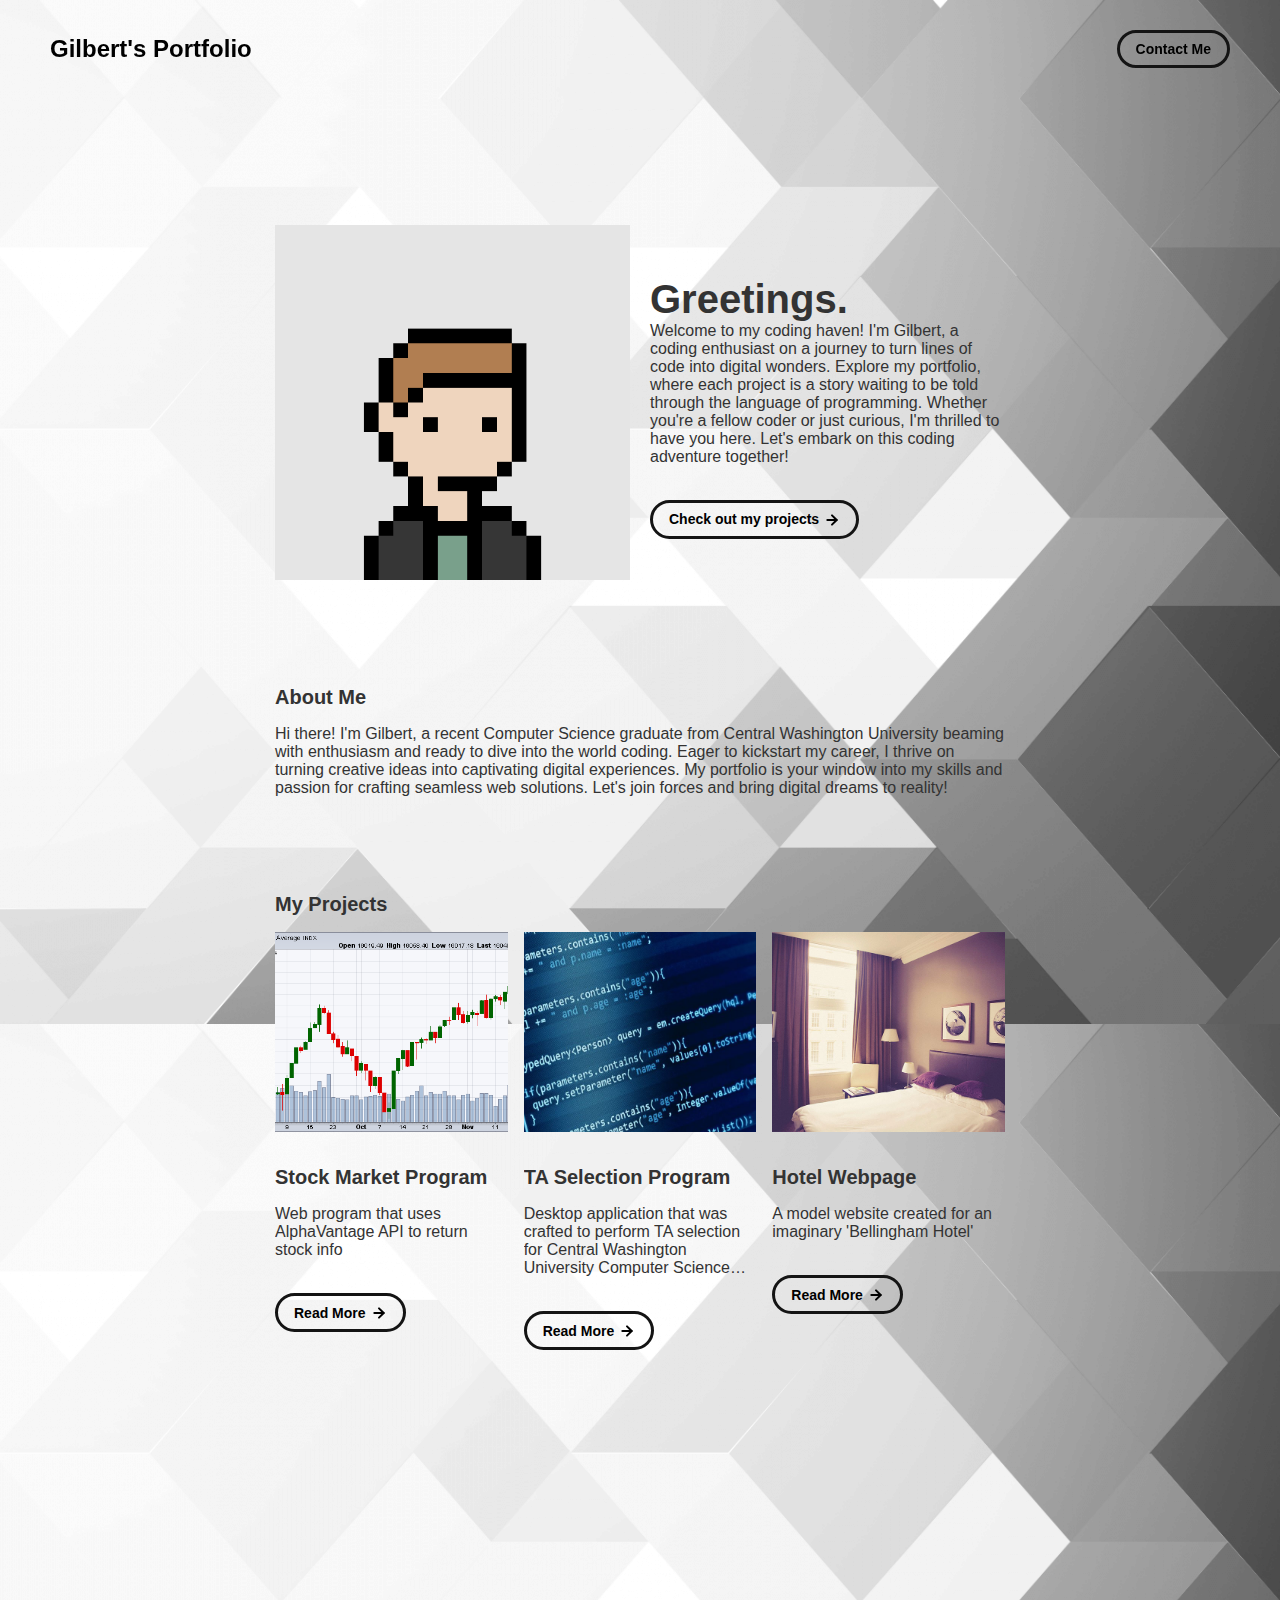
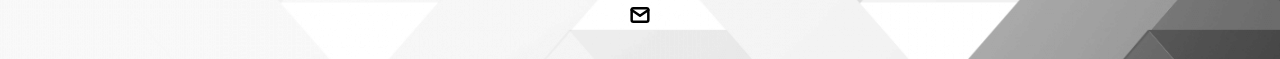
<file: index.html>
<!DOCTYPE html>
<html lang="en">
	<head>
		<meta charset="utf-8">


    <link rel="icon" href="./assets/images/test.png" />
		<title>Code Crafting: Gilbert's Portfolio</title>
    <meta name="description" content="Gilbert's Portfolio.">
    <meta name="viewport" content="width=device-width, initial-scale=1" />

		<link rel="stylesheet" href="./css/layout.css">
    <link rel="stylesheet" href="./css/typography.css">
    <link rel="stylesheet" href="./css/utilities.css">

		<script defer src="./js/script.js"></script>
	</head>
	<body>
    <!-- NAVBAR -->
    <div class="navbar">
      <a class="nav-title-link" href="./index.html">
        
        <span class="nav-title">Gilbert's Portfolio</span>
        
        <a class="button" href="mailto:condongilbert@gmail.com">
          <span class="button-text">Contact Me</span>
        </a>
      </a>
    </div>

    <!-- MAIN PAGE CONTENT -->
    <div id="main-content">

      <!-- PORTFOLIO HEADER -->
      <div id="portfolio-header">
        <div id="portfolio-header-image-container">
      
          <img src="./assets/images/test.png" class="portfolio-header-image">
          <a class="no-underline" target="_blank" href="https://opensea.io/assets/ethereum/0xe0be388ab81c47b0f098d2030a1c9ef190691a8a/1031">
            <span class="image-caption"></span>
          </a>
        </div>

        
        <div id="portfolio-header-text-container">
            <div class="header-text">
              <span class="main-title">Greetings.</span>
              <div class="body-text">Welcome to my coding haven! I'm Gilbert, a coding enthusiast on a journey to turn lines of code into digital wonders. Explore my portfolio, where each project is a story waiting to be told through the language of programming. Whether you're a fellow coder or just curious, I'm thrilled to have you here. Let's embark on this coding adventure together!</div>
            </div>
            <a class="button" id="my-work-link">
              <span class="button-text">Check out my projects</span> 
              <image src="./assets/icons/arrow-right.svg" class="right-arrow-icon"/>
            </a>
        </div>
      </div>

      <!-- ABOUT SECTION -->
      <!-- 
        TODO

        
        - Add paragraphs using the <div class="body-text"></div> elements in the "about-section-content"
      -->
      <div id="about-section">
        <span class="subheader-text">About Me</span>
        <div class="about-section-content">
          <div class="body-text">Hi there! I'm Gilbert, a recent Computer Science graduate from Central Washington University beaming with enthusiasm and ready to dive into the world coding. Eager to kickstart my career, I thrive on turning creative ideas into captivating digital experiences. My portfolio is your window into my skills and passion for crafting seamless web solutions. Let's join forces and bring digital dreams to reality!</div>
        </div>
      </div>

      <!-- PROJECTS / MY WORK SECTION -->
      <div id="my-work-section">
        <!-- TODO - Change the subheader-text to whatever you want the Projects section header to say -->
        <span class="subheader-text">My Projects</span>

        <div class="projects-container">
          <!-- 
            TODO

            This is where the project cards live. Here's a base level project card for you to copy:
            <div class="project-card">
              <img src="./assets/images/IMAGE_NAME" class="project-image">
              <div class="project-card-text-container">
                <div class="subheader-text project-title">PROJECT_NAME</div>
                <div class="body-text project-card-text">SMALL_PROJECT_DESCRIPTION</div>
              </div>
              <a class="button" href="./project-pages/PROJECT_PAGE_NAME.html">
                <span class="button-text">Read More</span>
                <image src="./assets/icons/arrow-right.svg" class="right-arrow-icon"/>
              </a>
            </div>

            - To add a project to the this area, copy the above, paste it below this comment, and change the following:
                - IMAGE_NAME: the name of the image file in assets/images
                - PROJECT_NAME: the name of the project (keep it short, it only shows 1 line)
                - SMALL_PROJECT_DESCRIPTION: a quick project description (max 4 lines)
                - PROJECT_PAGE_NAME.html: the html filename for the project (must be in project-pages folder)
          -->
          <div class="project-card">
            <img src="./assets/images/Stock.png" class="project-image">
            <div class="project-card-text-container">
              <div class="subheader-text project-title">Stock Market Program</div>
              <div class="body-text project-card-text">Web program that uses AlphaVantage API to return stock info</div>
            </div>
            <a class="button" href="https://github.com/condongilbert/CS480TestRepo">
              <span class="button-text">Read More</span>
              <image src="./assets/icons/arrow-right.svg" class="right-arrow-icon"/>
            </a>
          </div>
          <div class="project-card">
            <img src="./assets/images/code2.jpg" class="project-image">
            <div class="project-card-text-container">
              <div class="subheader-text project-title">TA Selection Program</div>
              <div class="body-text project-card-text">Desktop application that was crafted to perform TA selection for Central Washington University Computer Science Dept</div>
            </div>
            <a class="button" href="https://github.com/condongilbert/Capstone">
              <span class="button-text">Read More</span>
              <image src="./assets/icons/arrow-right.svg" class="right-arrow-icon"/>
            </a>
          </div>
          <div class="project-card">
            <img src="./assets/images/Hotel.jpg" class="project-image">
            <div class="project-card-text-container">
              <div class="subheader-text project-title">Hotel Webpage</div>
              <div class="body-text project-card-text">A model website created for an imaginary 'Bellingham Hotel' </div>
            </div>
            <a class="button" href="https://github.com/condongilbert/HotelWebPage">
              <span class="button-text">Read More</span>
              <image src="./assets/icons/arrow-right.svg" class="right-arrow-icon"/>
            </a>
          </div>
        </div>
      </div>
    </div>

    <!-- FOOTER -->
    <div id="footer">

      <!-- 
        TODO - Change the email after "mailto" to your contact email 
      
        This should be the same across all pages.
      -->
      <a class="icon-link" href="mailto:condongilbert@gmail.com">
        <image src="./assets/icons/mail.svg" class="footer-icon"/>
      </a>
    </div>

	</body>
</html>
</file>
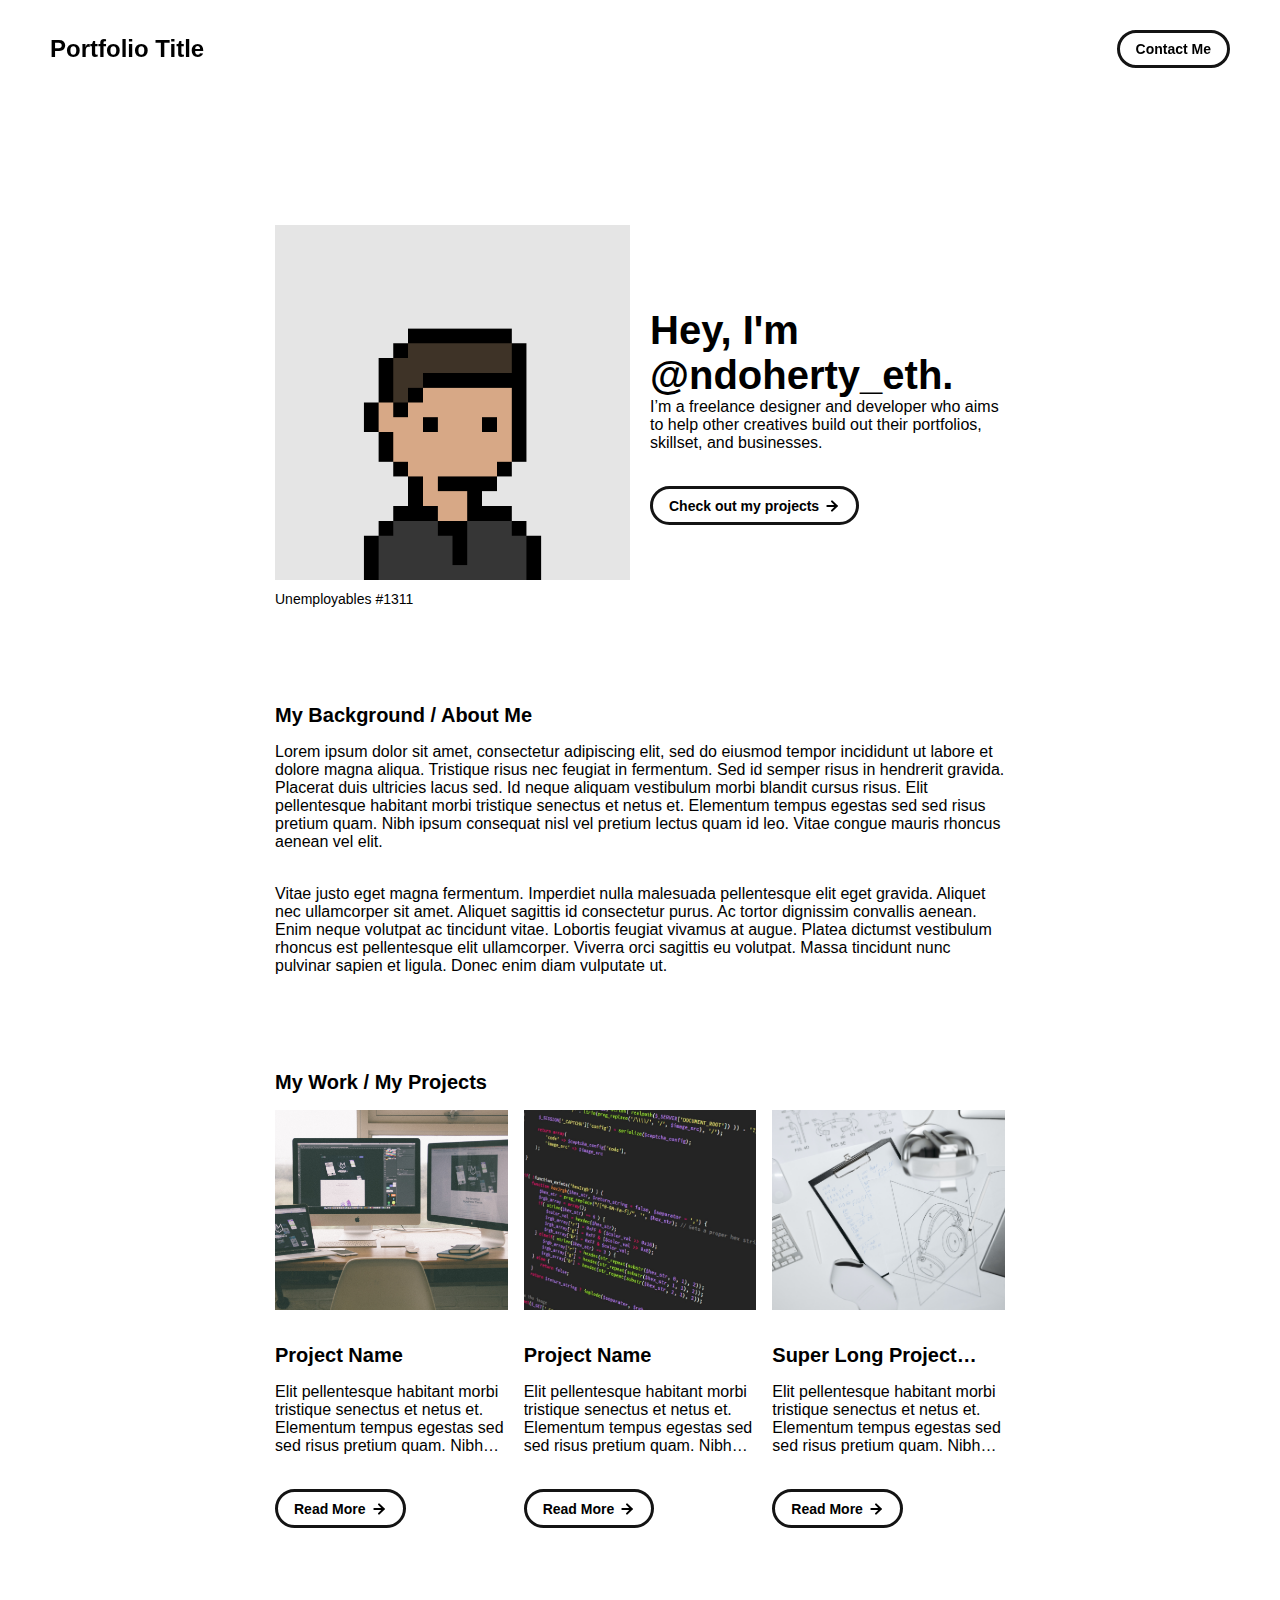
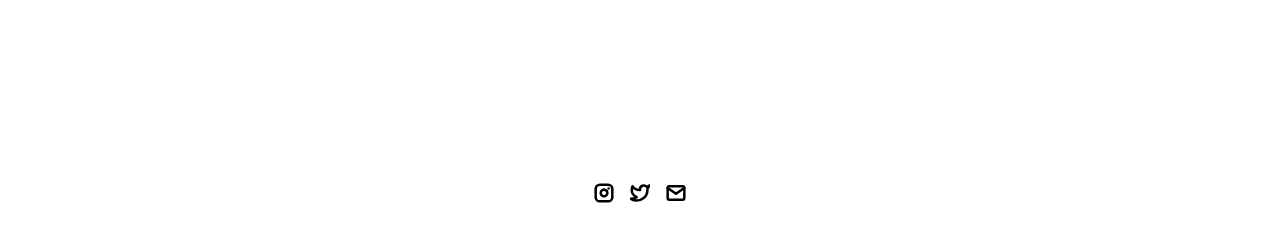
<file: Portfolio/index.html>
<!DOCTYPE html>
<html lang="en">
	<head>
		<meta charset="utf-8">

    <!-- 
      TODO

      Upload your Unemployable (or whatever photo you like) to the assets/images folder
      and change the name of the image below to match the uploaded one

      Change the title in the <title> tag to whatever you would like the title of your portfolio to be

      This should be the same across all pages.
     -->
    <link rel="icon" href="./assets/images/1311.png" />
		<title>Unemployables Portfolio</title>
    <meta name="description" content="A portfolio template for the Unemployables community.">
    <meta name="viewport" content="width=device-width, initial-scale=1" />

		<link rel="stylesheet" href="./css/layout.css">
    <link rel="stylesheet" href="./css/typography.css">
    <link rel="stylesheet" href="./css/utilities.css">

		<script defer src="./js/script.js"></script>
	</head>
	<body>
    <!-- NAVBAR -->
    <div class="navbar">
      <a class="nav-title-link" href="./index.html">
        <!-- TODO - Change the "Portfolio Title" to whatever you want displayed in the top left -->
        <span class="nav-title">Portfolio Title</span>
         <!-- TODO - Change the email after 'mailto:' to your email address for contact -->
        <a class="button" href="mailto:whitevans.eth@gmail.com">
          <span class="button-text">Contact Me</span>
        </a>
      </a>
    </div>

    <!-- MAIN PAGE CONTENT -->
    <div id="main-content">

      <!-- PORTFOLIO HEADER -->
      <div id="portfolio-header">
        <div id="portfolio-header-image-container">
          <!-- 
            TODO

            - Change the img "src" attribute to point to the Unemployable image you uploaded (or whatever image).
            - Change the number to point to your Unemployable & replace the OpenSea link with your own
            - If you aren't using an Unemployable as your image, remove the entire "a" element
          -->
          <img src="./assets/images/1311.png" class="portfolio-header-image">
          <a class="no-underline" target="_blank" href="https://opensea.io/assets/0xe0be388ab81c47b0f098d2030a1c9ef190691a8a/1311">
            <span class="image-caption">Unemployables #1311</span>
          </a>
        </div>

          <!-- 
            TODO

            - Change the main-title to whatver you want
            - Change the body-text after that to a quick introduction to what you do
            - Edit the button text if you feel like it. It will link to the projects section below.
          -->
        <div id="portfolio-header-text-container">
            <div class="header-text">
              <span class="main-title">Hey, I'm @ndoherty_eth.</span>
              <div class="body-text">I’m a freelance designer and developer who aims to help other creatives build out their portfolios, skillset, and businesses.</div>
            </div>
            <a class="button" id="my-work-link">
              <span class="button-text">Check out my projects</span> 
              <image src="./assets/icons/arrow-right.svg" class="right-arrow-icon"/>
            </a>
        </div>
      </div>

      <!-- ABOUT SECTION -->
      <!-- 
        TODO

        - Change the subheader-text to whatever header you want
        - Add paragraphs using the <div class="body-text"></div> elements in the "about-section-content"
      -->
      <div id="about-section">
        <span class="subheader-text">My Background / About Me</span>
        <div class="about-section-content">
          <div class="body-text">Lorem ipsum dolor sit amet, consectetur adipiscing elit, sed do eiusmod tempor incididunt ut labore et dolore magna aliqua. Tristique risus nec feugiat in fermentum. Sed id semper risus in hendrerit gravida. Placerat duis ultricies lacus sed. Id neque aliquam vestibulum morbi blandit cursus risus. Elit pellentesque habitant morbi tristique senectus et netus et. Elementum tempus egestas sed sed risus pretium quam. Nibh ipsum consequat nisl vel pretium lectus quam id leo. Vitae congue mauris rhoncus aenean vel elit.</div>
          <div class="body-text">Vitae justo eget magna fermentum. Imperdiet nulla malesuada pellentesque elit eget gravida. Aliquet nec ullamcorper sit amet. Aliquet sagittis id consectetur purus. Ac tortor dignissim convallis aenean. Enim neque volutpat ac tincidunt vitae. Lobortis feugiat vivamus at augue. Platea dictumst vestibulum rhoncus est pellentesque elit ullamcorper. Viverra orci sagittis eu volutpat. Massa tincidunt nunc pulvinar sapien et ligula. Donec enim diam vulputate ut.</div>
        </div>
      </div>

      <!-- PROJECTS / MY WORK SECTION -->
      <div id="my-work-section">
        <!-- TODO - Change the subheader-text to whatever you want the Projects section header to say -->
        <span class="subheader-text">My Work / My Projects</span>

        <div class="projects-container">
          <!-- 
            TODO

            This is where the project cards live. Here's a base level project card for you to copy:
            <div class="project-card">
              <img src="./assets/images/IMAGE_NAME" class="project-image">
              <div class="project-card-text-container">
                <div class="subheader-text project-title">PROJECT_NAME</div>
                <div class="body-text project-card-text">SMALL_PROJECT_DESCRIPTION</div>
              </div>
              <a class="button" href="./project-pages/PROJECT_PAGE_NAME.html">
                <span class="button-text">Read More</span>
                <image src="./assets/icons/arrow-right.svg" class="right-arrow-icon"/>
              </a>
            </div>

            - To add a project to the this area, copy the above, paste it below this comment, and change the following:
                - IMAGE_NAME: the name of the image file in assets/images
                - PROJECT_NAME: the name of the project (keep it short, it only shows 1 line)
                - SMALL_PROJECT_DESCRIPTION: a quick project description (max 4 lines)
                - PROJECT_PAGE_NAME.html: the html filename for the project (must be in project-pages folder)
          -->
          <div class="project-card">
            <img src="./assets/images/desktop.jpeg" class="project-image">
            <div class="project-card-text-container">
              <div class="subheader-text project-title">Project Name</div>
              <div class="body-text project-card-text">Elit pellentesque habitant morbi tristique senectus et netus et. Elementum tempus egestas sed sed risus pretium quam. Nibh ipsum consequat nisl vel pretium</div>
            </div>
            <a class="button" href="./project-pages/project-template.html">
              <span class="button-text">Read More</span>
              <image src="./assets/icons/arrow-right.svg" class="right-arrow-icon"/>
            </a>
          </div>
          <div class="project-card">
            <img src="./assets/images/code.jpeg" class="project-image">
            <div class="project-card-text-container">
              <div class="subheader-text project-title">Project Name</div>
              <div class="body-text project-card-text">Elit pellentesque habitant morbi tristique senectus et netus et. Elementum tempus egestas sed sed risus pretium quam. Nibh ipsum consequat nisl vel pretium</div>
            </div>
            <a class="button" href="./project-pages/project-template.html">
              <span class="button-text">Read More</span>
              <image src="./assets/icons/arrow-right.svg" class="right-arrow-icon"/>
            </a>
          </div>
          <div class="project-card">
            <img src="./assets/images/sketchbook.jpeg" class="project-image">
            <div class="project-card-text-container">
              <div class="subheader-text project-title">Super Long Project Name That Should be Hidden</div>
              <div class="body-text project-card-text">Elit pellentesque habitant morbi tristique senectus et netus et. Elementum tempus egestas sed sed risus pretium quam. Nibh ipsum consequat nisl vel pretium</div>
            </div>
            <a class="button" href="./project-pages/project-template.html">
              <span class="button-text">Read More</span>
              <image src="./assets/icons/arrow-right.svg" class="right-arrow-icon"/>
            </a>
          </div>
        </div>
      </div>
    </div>

    <!-- FOOTER -->
    <div id="footer">
      <!-- 
        TODO - Change href to your Instagram account (can also delete entire "a" element if no Instagram) 

        This should be the same across all pages.
      -->
      <a class="icon-link" target="_blank" href="https://twitter.com/whitevans_eth">
        <image src="./assets/icons/instagram.svg" class="footer-icon"/>
      </a>
      <!-- 
        TODO - Change href to your Twitter account (can also delete entire "a" element if no Twitter) 
      
        This should be the same across all pages.
      -->
      <a class="icon-link" target="_blank" href="https://twitter.com/whitevans_eth">
        <image src="./assets/icons/twitter.svg" class="footer-icon"/>
      </a>
      <!-- 
        TODO - Change the email after "mailto" to your contact email 
      
        This should be the same across all pages.
      -->
      <a class="icon-link" href="mailto:whitevans.eth@gmail.com">
        <image src="./assets/icons/mail.svg" class="footer-icon"/>
      </a>
    </div>

	</body>
</html>
</file>
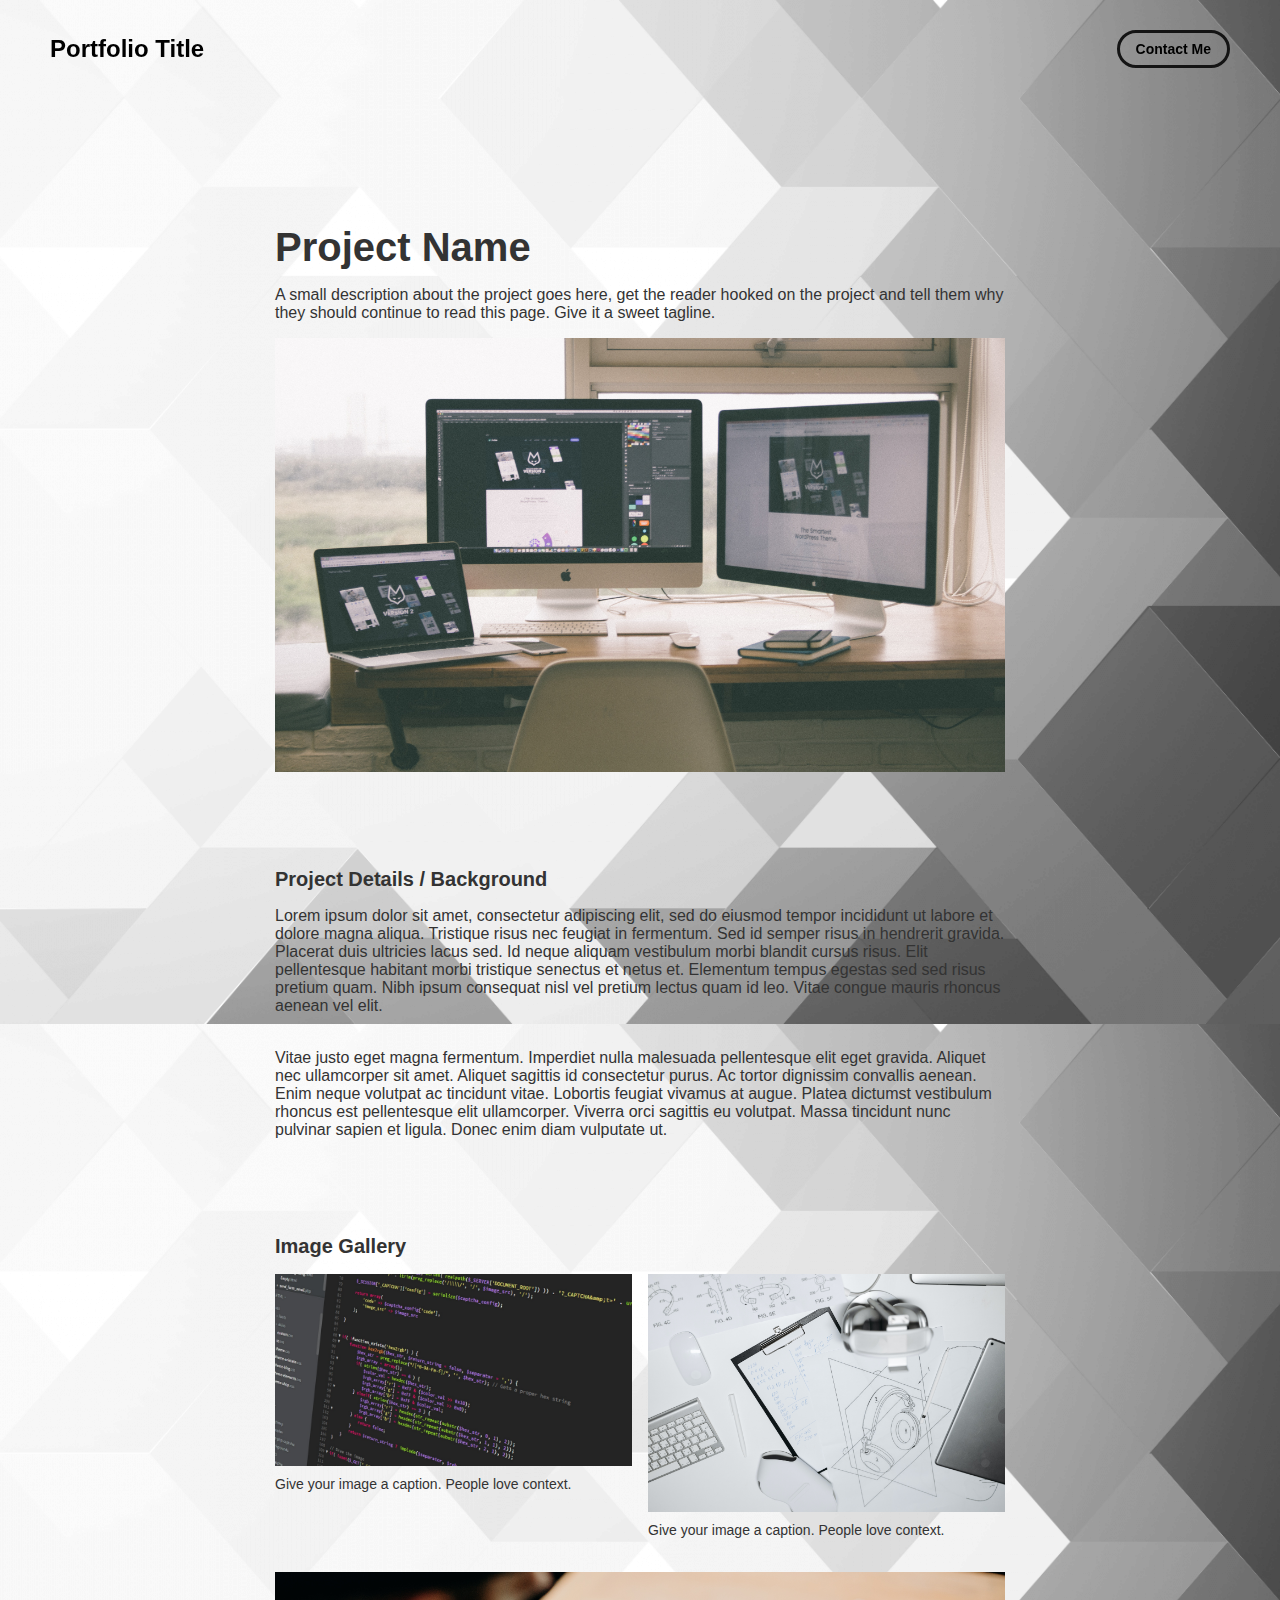
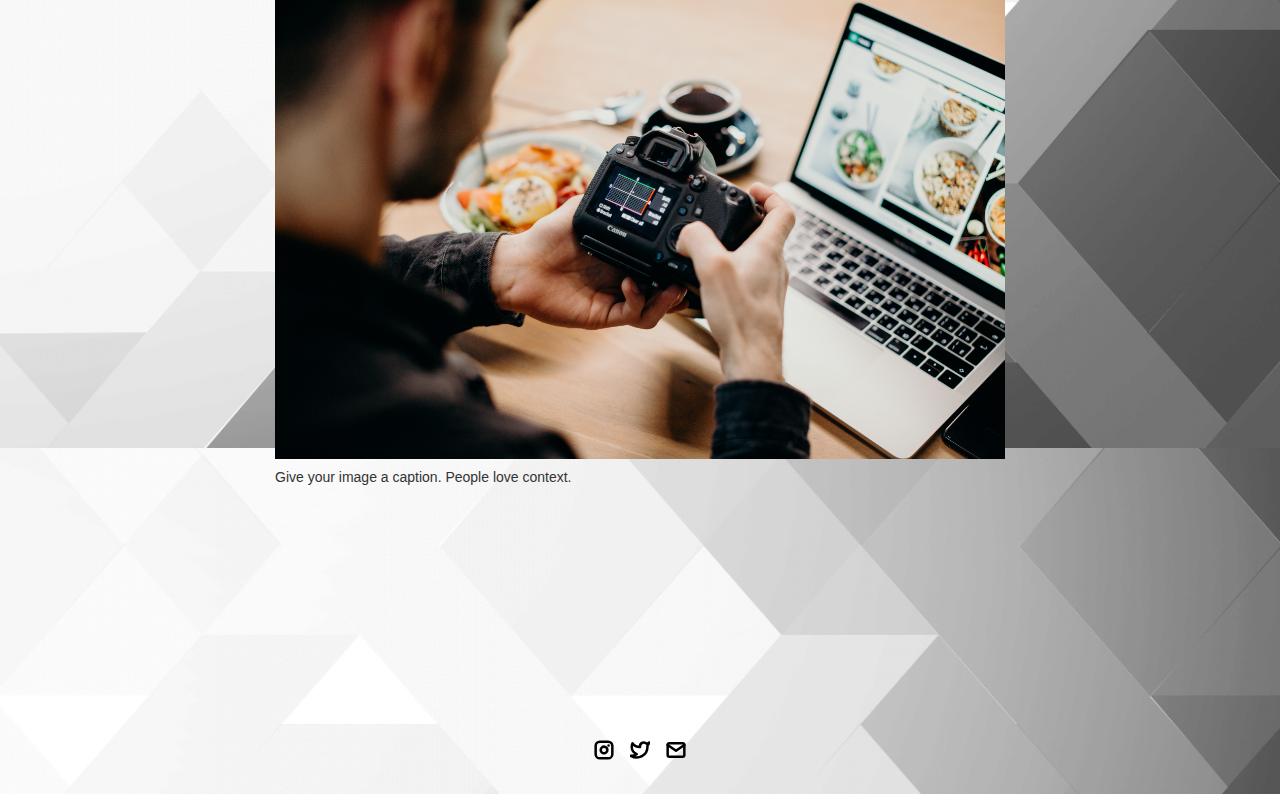
<file: project-pages/project-template.html>
<!-- 
  IMPORTANT! 
  
  Keep this file unchanged to use as a template for all future project pages. 

  For every new project you add to your portfolio, make a copy of this file in the
  'project-pages' folder with a name related to the project.
-->


<!DOCTYPE html>
<html lang="en">
	<head>
		<meta charset="utf-8">
    <!-- 
      TODO

      Upload your Unemployable (or whatever photo you like) to the assets/images folder
      and change the name of the image below to match the uploaded one

      Change the title in the <title> tag to whatever you would like the title of your portfolio to be

      This should be the same across all pages.
     -->
     <link rel="icon" href="../assets/images/1311.png" />
     <title>Unemployables Portfolio</title>
    <meta name="description" content="A portfolio template for the Unemployables community.">
    <meta name="viewport" content="width=device-width, initial-scale=1" />

		<link rel="stylesheet" href="../css/layout.css">
    <link rel="stylesheet" href="../css/typography.css">
    <link rel="stylesheet" href="../css/utilities.css">

		<script defer src="../js/script.js"></script>
	</head>
	<body>
    <!-- NAVBAR -->
    <div class="navbar">
      <a class="nav-title-link" href="../index.html">
        <!-- 
          TODO - Change the "Portfolio Title" to whatever you want displayed in the top left

          (this should be the same across all pages)
         -->
        <span class="nav-title">Portfolio Title</span>
        <!-- 
          TODO - Change the email after 'mailto:' to your email address for contact 
        
          (this should be the same across all pages)
        -->
        <a class="button" href="mailto:whitevans.eth@gmail.com">
          <span class="button-text">Contact Me</span>
        </a>
      </a>
    </div>

    <!-- MAIN PAGE CONTENT -->
    <div id="main-content">

      <!-- PROJECT HEADER -->
      <div id="project-header">
          <!-- 
            TODO

            - Change the 'main-title' text to the name of your project
            - Change the 'body-text' text to a short and sweet description of your project (maybe the same as the one on the project card)
            - Change "desktop.jpeg" to the image filename you uploaded in the assets/images folder.
          -->
        <div class="main-title">Project Name</div>
        <div class="body-text">A small description about the project goes here, get the reader hooked on the project and tell them why they should continue to read this page. Give it a sweet tagline.</div>
        <image class="project-header-image" src="../assets/images/desktop.jpeg">
      </div>

      <!-- PROJECT DETAILS -->
      <!-- 
        TODO

        - Change the 'subheader-text' to whatever header you want for project details
        - Add paragraphs using the <div class="body-text"></div> elements in the "project-details-content"
      -->
      <div id="project-details">
        <div class="subheader-text">Project Details / Background</div>
        <div class="project-details-content">
          <div class="body-text">Lorem ipsum dolor sit amet, consectetur adipiscing elit, sed do eiusmod tempor incididunt ut labore et dolore magna aliqua. Tristique risus nec feugiat in fermentum. Sed id semper risus in hendrerit gravida. Placerat duis ultricies lacus sed. Id neque aliquam vestibulum morbi blandit cursus risus. Elit pellentesque habitant morbi tristique senectus et netus et. Elementum tempus egestas sed sed risus pretium quam. Nibh ipsum consequat nisl vel pretium lectus quam id leo. Vitae congue mauris rhoncus aenean vel elit.</div>
          <div class="body-text">Vitae justo eget magna fermentum. Imperdiet nulla malesuada pellentesque elit eget gravida. Aliquet nec ullamcorper sit amet. Aliquet sagittis id consectetur purus. Ac tortor dignissim convallis aenean. Enim neque volutpat ac tincidunt vitae. Lobortis feugiat vivamus at augue. Platea dictumst vestibulum rhoncus est pellentesque elit ullamcorper. Viverra orci sagittis eu volutpat. Massa tincidunt nunc pulvinar sapien et ligula. Donec enim diam vulputate ut.</div>
        </div>
      </div>

      <!-- IMAGE GALLERY -->
      <div id="project-gallery">
        <!-- TODO - Change the 'subheader-text' to whatever you want the Gallery section header to say -->
        <div class="subheader-text">Image Gallery</div>
        <div class="project-gallery-content">
            <!-- 
              TODO

              This is where the images in the gallery live. Here's a simple gallery image for you to copy:

              Full Width Image:

                <div class="gallery-image-container">
                  <img src="../assets/images/IMAGE_NAME" class="gallery-image">
                  <span class="image-caption">IMAGE_CAPTION</span>
                </div>

              Half Width Image: 

                <div class="gallery-image-container half-width">
                  <img src="../assets/images/IMAGE_NAME" class="gallery-image">
                  <span class="image-caption">IMAGE_CAPTION</span>
                </div>

              - To add an image to the this area, copy one of the above, paste it below this comment, and change the following:
                  - IMAGE_NAME: the name of the image file in assets/images
                  - IMAGE_CAPTION: to the caption of the image
            -->
            <div class="gallery-image-container half-width">
              <img src="../assets/images/code.jpeg" class="gallery-image">
              <span class="image-caption">Give your image a caption. People love context.</span>
            </div>
            <div class="gallery-image-container half-width">
              <img src="../assets/images/sketchbook.jpeg" class="gallery-image">
              <span class="image-caption">Give your image a caption. People love context.</span>
            </div>
            <div class="gallery-image-container">
              <img src="../assets/images/camera.jpeg" class="gallery-image">
              <span class="image-caption">Give your image a caption. People love context.</span>
            </div>
        </div>
      </div>
    </div>

    <!-- FOOTER -->
    <div id="footer">
      <!-- 
        TODO - Change href to your Instagram account (can also delete entire "a" element if no Instagram) 

        This should be the same across all pages.
      -->
      <a class="icon-link" target="_blank" href="https://twitter.com/whitevans_eth">
        <image src="../assets/icons/instagram.svg" class="footer-icon"/>
      </a>
      <!-- 
        TODO - Change href to your Twitter account (can also delete entire "a" element if no Twitter) 
      
        This should be the same across all pages.
      -->
      <a class="icon-link" target="_blank" href="https://twitter.com/whitevans_eth">
        <image src="../assets/icons/twitter.svg" class="footer-icon"/>
      </a>
      <!-- 
        TODO - Change the email after "mailto" to your contact email 
      
        This should be the same across all pages.
      -->
      <a class="icon-link" href="mailto:whitevans.eth@gmail.com">
        <image src="../assets/icons/mail.svg" class="footer-icon"/>
      </a>
    </div>

	</body>
</html>
</file>
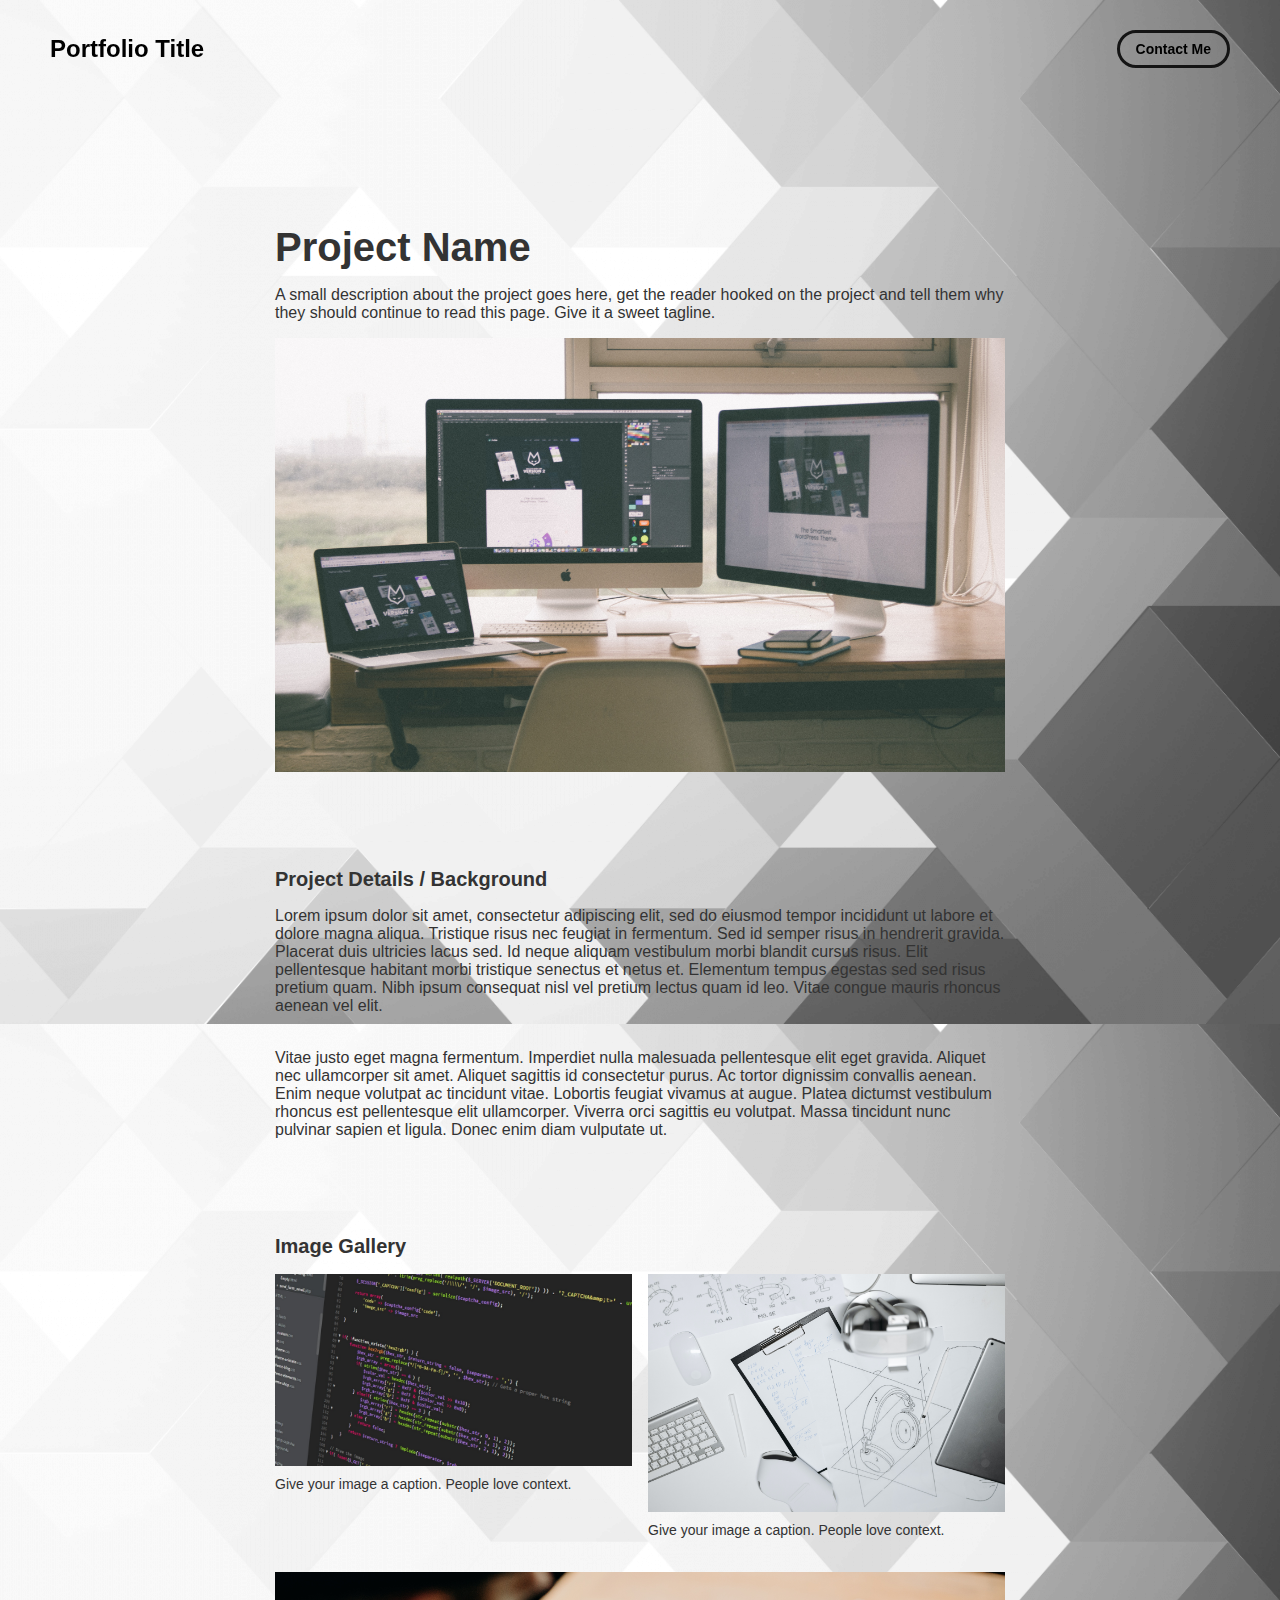
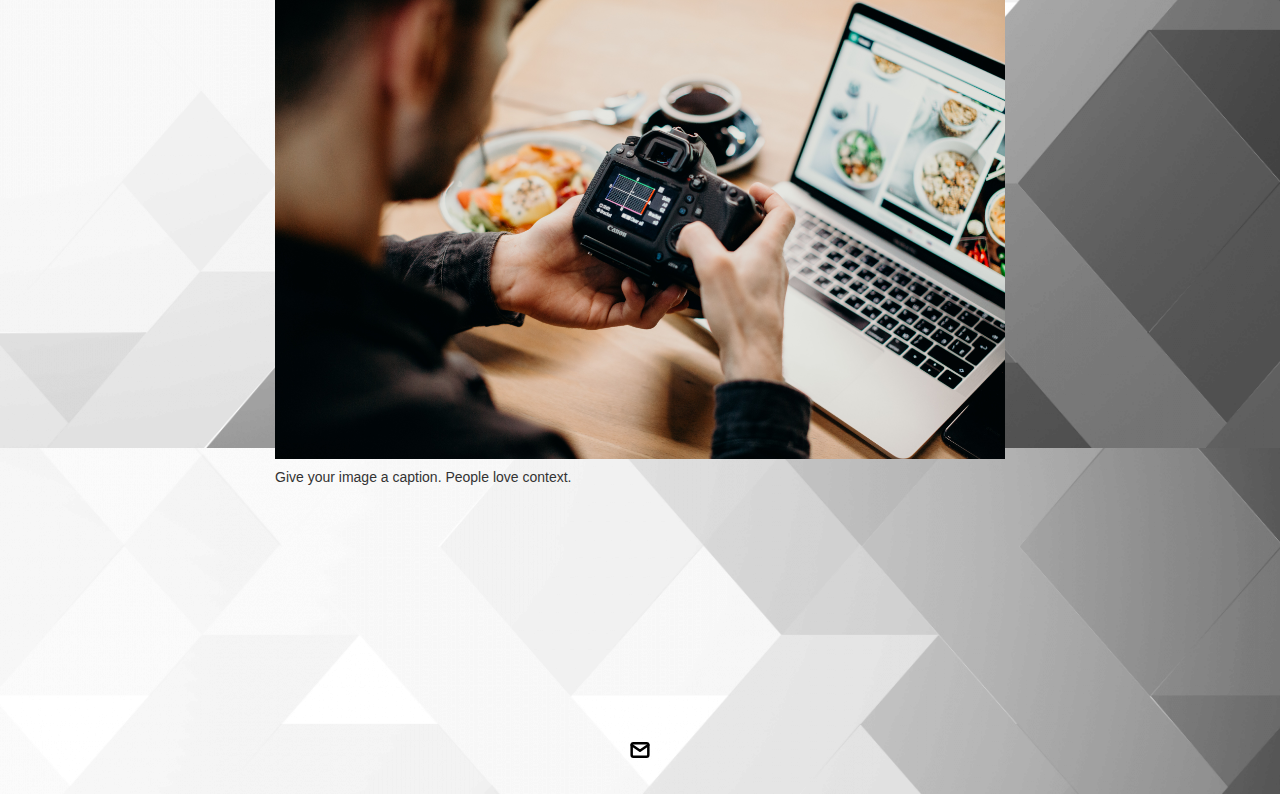
<file: project-pages/projectHotel.html>
<!--
  IMPORTANT!

  Keep this file unchanged to use as a template for all future project pages.

  For every new project you add to your portfolio, make a copy of this file in the
  'project-pages' folder with a name related to the project.
-->


<!DOCTYPE html>
<html lang="en">
<head>
    <meta charset="utf-8">
    <!--
      TODO

      Upload your Unemployable (or whatever photo you like) to the assets/images folder
      and change the name of the image below to match the uploaded one

      Change the title in the <title> tag to whatever you would like the title of your portfolio to be

      This should be the same across all pages.
     -->
    <link rel="icon" href="../assets/images/test.png" />
    <title>Project Portfolio</title>
    <meta name="description" content="A page describing an example Hotel webpage.">
    <meta name="viewport" content="width=device-width, initial-scale=1" />

    <link rel="stylesheet" href="../css/layout.css">
    <link rel="stylesheet" href="../css/typography.css">
    <link rel="stylesheet" href="../css/utilities.css">

    <script defer src="../js/script.js"></script>
</head>
<body>
    <!-- NAVBAR -->
    <div class="navbar">
        <a class="nav-title-link" href="../index.html">
            <!--
              TODO - Change the "Portfolio Title" to whatever you want displayed in the top left

              (this should be the same across all pages)
             -->
            <span class="nav-title">Portfolio Title</span>
            <!--
              TODO - Change the email after 'mailto:' to your email address for contact

              (this should be the same across all pages)
            -->
            <a class="button" href="mailto:condongilbert@gmail.com">
                <span class="button-text">Contact Me</span>
            </a>
        </a>
    </div>

    <!-- MAIN PAGE CONTENT -->
    <div id="main-content">

        <!-- PROJECT HEADER -->
        <div id="project-header">
            <!--
              TODO

              - Change the 'main-title' text to the name of your project
              - Change the 'body-text' text to a short and sweet description of your project (maybe the same as the one on the project card)
              - Change "desktop.jpeg" to the image filename you uploaded in the assets/images folder.
            -->
            <div class="main-title">Project Name</div>
            <div class="body-text">A small description about the project goes here, get the reader hooked on the project and tell them why they should continue to read this page. Give it a sweet tagline.</div>
            <image class="project-header-image" src="../assets/images/desktop.jpeg">
        </div>

        <!-- PROJECT DETAILS -->
        <!--
          TODO

          - Change the 'subheader-text' to whatever header you want for project details
          - Add paragraphs using the <div class="body-text"></div> elements in the "project-details-content"
        -->
        <div id="project-details">
            <div class="subheader-text">Project Details / Background</div>
            <div class="project-details-content">
                <div class="body-text">Lorem ipsum dolor sit amet, consectetur adipiscing elit, sed do eiusmod tempor incididunt ut labore et dolore magna aliqua. Tristique risus nec feugiat in fermentum. Sed id semper risus in hendrerit gravida. Placerat duis ultricies lacus sed. Id neque aliquam vestibulum morbi blandit cursus risus. Elit pellentesque habitant morbi tristique senectus et netus et. Elementum tempus egestas sed sed risus pretium quam. Nibh ipsum consequat nisl vel pretium lectus quam id leo. Vitae congue mauris rhoncus aenean vel elit.</div>
                <div class="body-text">Vitae justo eget magna fermentum. Imperdiet nulla malesuada pellentesque elit eget gravida. Aliquet nec ullamcorper sit amet. Aliquet sagittis id consectetur purus. Ac tortor dignissim convallis aenean. Enim neque volutpat ac tincidunt vitae. Lobortis feugiat vivamus at augue. Platea dictumst vestibulum rhoncus est pellentesque elit ullamcorper. Viverra orci sagittis eu volutpat. Massa tincidunt nunc pulvinar sapien et ligula. Donec enim diam vulputate ut.</div>
            </div>
        </div>

        <!-- IMAGE GALLERY -->
        <div id="project-gallery">
            <!-- TODO - Change the 'subheader-text' to whatever you want the Gallery section header to say -->
            <div class="subheader-text">Image Gallery</div>
            <div class="project-gallery-content">
                <!--
                  TODO

                  This is where the images in the gallery live. Here's a simple gallery image for you to copy:

                  Full Width Image:

                    <div class="gallery-image-container">
                      <img src="../assets/images/IMAGE_NAME" class="gallery-image">
                      <span class="image-caption">IMAGE_CAPTION</span>
                    </div>

                  Half Width Image:

                    <div class="gallery-image-container half-width">
                      <img src="../assets/images/IMAGE_NAME" class="gallery-image">
                      <span class="image-caption">IMAGE_CAPTION</span>
                    </div>

                  - To add an image to the this area, copy one of the above, paste it below this comment, and change the following:
                      - IMAGE_NAME: the name of the image file in assets/images
                      - IMAGE_CAPTION: to the caption of the image
                -->
                <div class="gallery-image-container half-width">
                    <img src="../assets/images/code.jpeg" class="gallery-image">
                    <span class="image-caption">Give your image a caption. People love context.</span>
                </div>
                <div class="gallery-image-container half-width">
                    <img src="../assets/images/sketchbook.jpeg" class="gallery-image">
                    <span class="image-caption">Give your image a caption. People love context.</span>
                </div>
                <div class="gallery-image-container">
                    <img src="../assets/images/camera.jpeg" class="gallery-image">
                    <span class="image-caption">Give your image a caption. People love context.</span>
                </div>
            </div>
        </div>
    </div>

    <!-- FOOTER -->
    <div id="footer">


        <a class="icon-link" href="mailto::condongilbert@gmail.com">
            <image src="../assets/icons/mail.svg" class="footer-icon" />
        </a>
    </div>

</body>
</html>
</file>
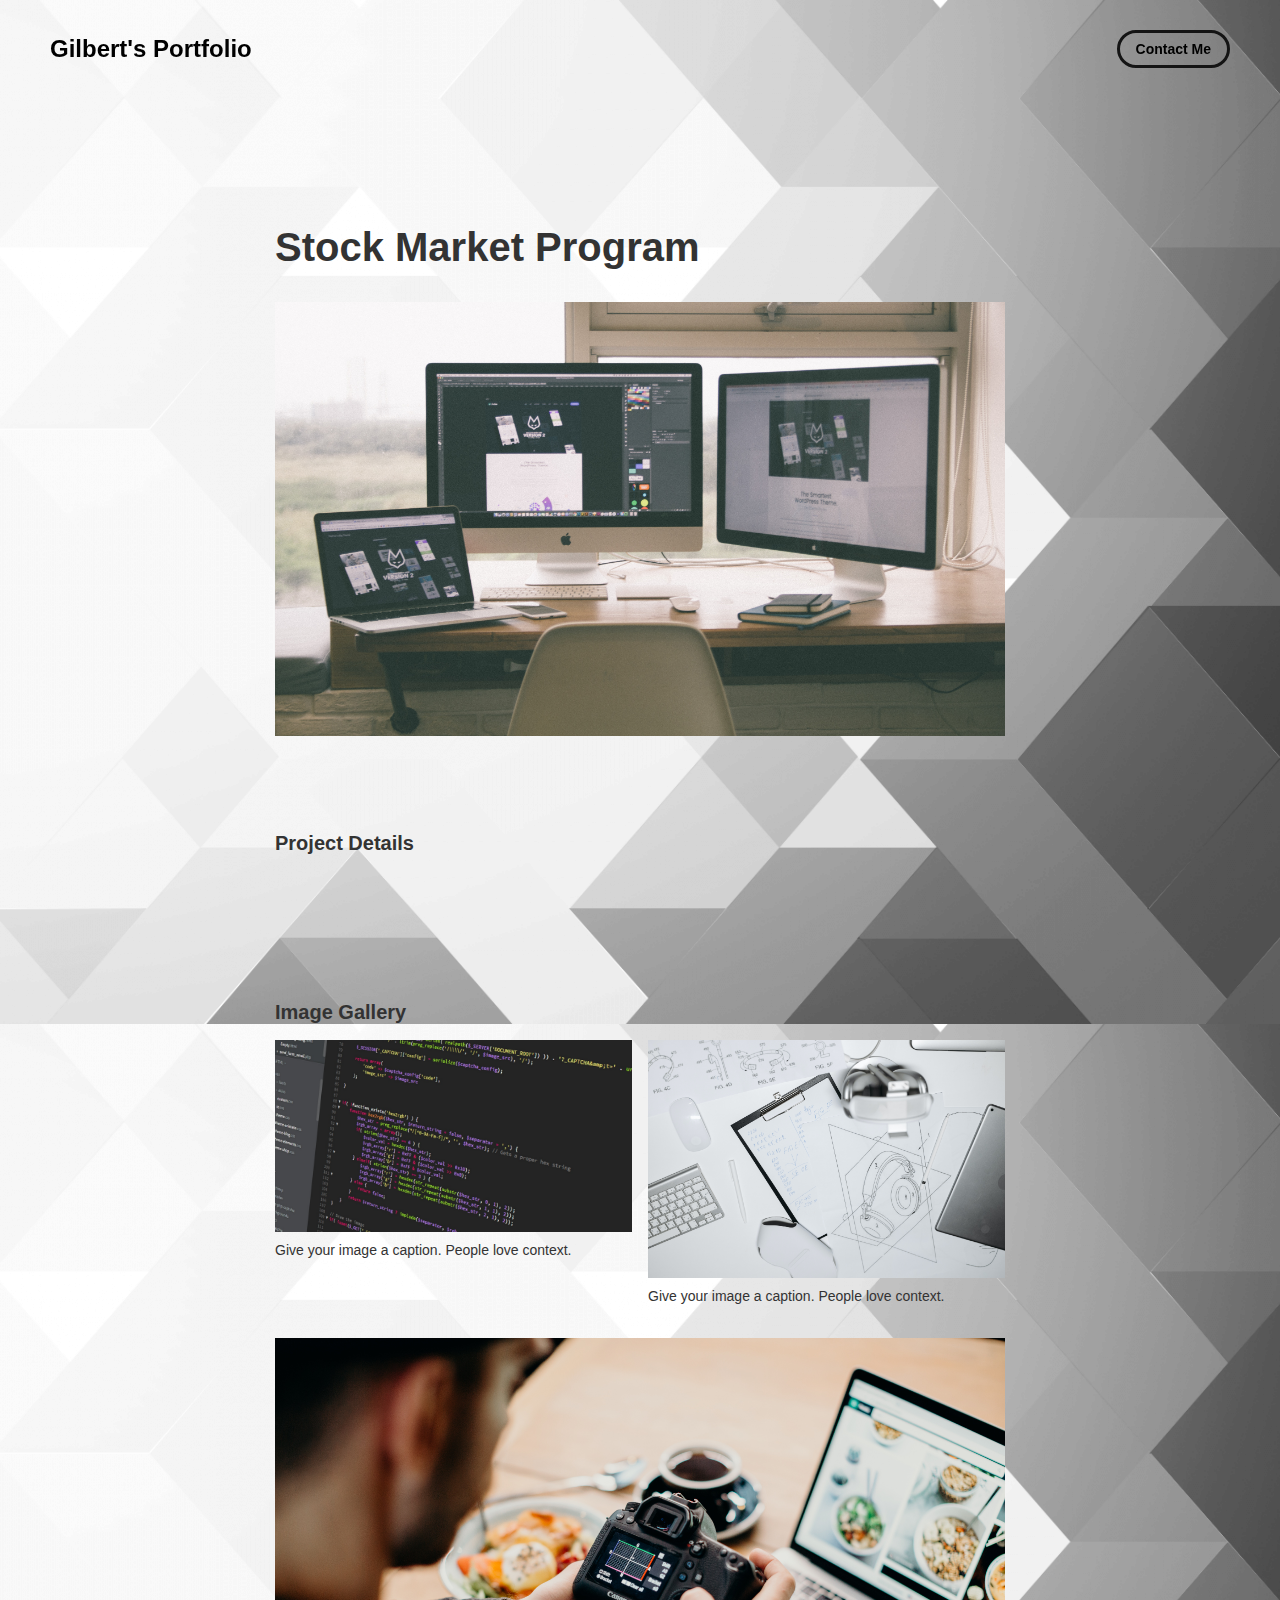
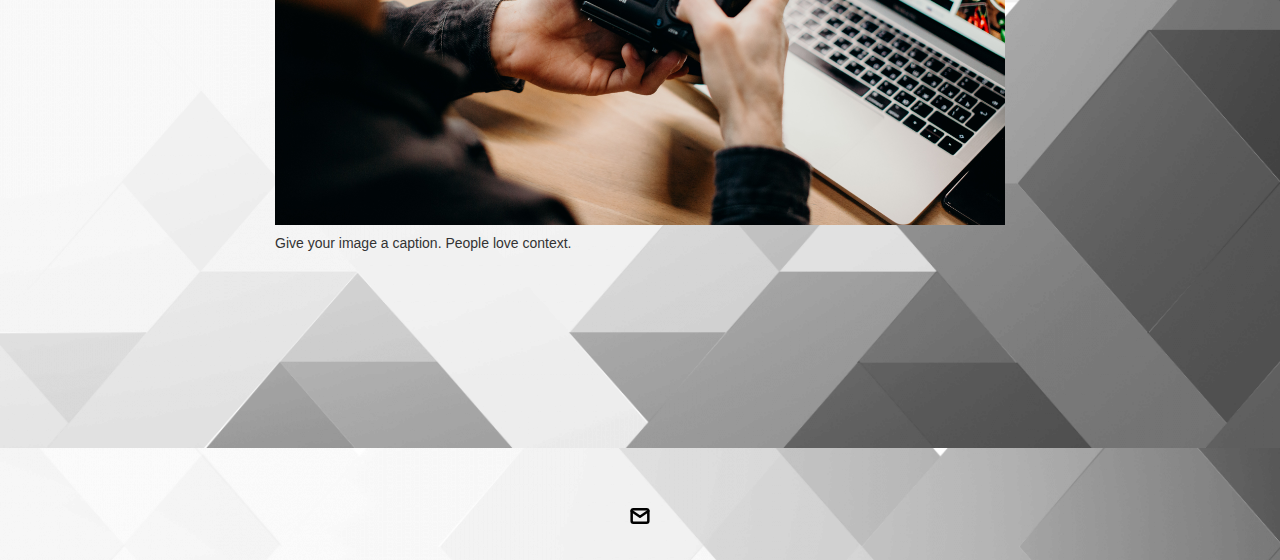
<file: project-pages/projectStock.html>
<!--
  IMPORTANT!

  Keep this file unchanged to use as a template for all future project pages.

  For every new project you add to your portfolio, make a copy of this file in the
  'project-pages' folder with a name related to the project.
-->


<!DOCTYPE html>
<html lang="en">
<head>
    <meta charset="utf-8">
  
    <link rel="icon" href="../assets/images/test.png" />
    <title>Project Portfolio</title>
    <meta name="description" content="Gilbert's Portfolio.">
    <meta name="viewport" content="width=device-width, initial-scale=1" />

    <link rel="stylesheet" href="../css/layout.css">
    <link rel="stylesheet" href="../css/typography.css">
    <link rel="stylesheet" href="../css/utilities.css">

    <script defer src="../js/script.js"></script>
</head>
<body>
    <!-- NAVBAR -->
    <div class="navbar">
        <a class="nav-title-link" href="../index.html">
            <!--
              TODO - Change the "Portfolio Title" to whatever you want displayed in the top left

              (this should be the same across all pages)
             -->
            <span class="nav-title">Gilbert's Portfolio</span>
            <!--
              TODO - Change the email after 'mailto:' to your email address for contact

              (this should be the same across all pages)
            -->
            <a class="button" href="mailto:condongilbert@gmail.com">
                <span class="button-text">Contact Me</span>
            </a>
        </a>
    </div>

    <!-- MAIN PAGE CONTENT -->
    <div id="main-content">

        <!-- PROJECT HEADER -->
        <div id="project-header">
            <!--
              TODO

              - Change the 'main-title' text to the name of your project
              - Change the 'body-text' text to a short and sweet description of your project (maybe the same as the one on the project card)
              - Change "desktop.jpeg" to the image filename you uploaded in the assets/images folder.
            -->
            <div class="main-title">Stock Market Program</div>
            <div class="body-text"></div>
            <image class="project-header-image" src="../assets/images/desktop.jpeg">
        </div>

        <!-- PROJECT DETAILS -->
        <!--
          TODO

          - Change the 'subheader-text' to whatever header you want for project details
          - Add paragraphs using the <div class="body-text"></div> elements in the "project-details-content"
        -->
        <div id="project-details">
            <div class="subheader-text">Project Details </div>
            <div class="project-details-content">
                <div class="body-text"></div>
                <div class="body-text"></div>
            </div>
        </div>

        <!-- IMAGE GALLERY -->
        <div id="project-gallery">
            <!-- TODO - Change the 'subheader-text' to whatever you want the Gallery section header to say -->
            <div class="subheader-text">Image Gallery</div>
            <div class="project-gallery-content">
                <!--
                  TODO

                  This is where the images in the gallery live. Here's a simple gallery image for you to copy:

                  Full Width Image:

                    <div class="gallery-image-container">
                      <img src="../assets/images/IMAGE_NAME" class="gallery-image">
                      <span class="image-caption">IMAGE_CAPTION</span>
                    </div>

                  Half Width Image:

                    <div class="gallery-image-container half-width">
                      <img src="../assets/images/IMAGE_NAME" class="gallery-image">
                      <span class="image-caption">IMAGE_CAPTION</span>
                    </div>

                  - To add an image to the this area, copy one of the above, paste it below this comment, and change the following:
                      - IMAGE_NAME: the name of the image file in assets/images
                      - IMAGE_CAPTION: to the caption of the image
                -->
                <div class="gallery-image-container half-width">
                    <img src="../assets/images/code.jpeg" class="gallery-image">
                    <span class="image-caption">Give your image a caption. People love context.</span>
                </div>
                <div class="gallery-image-container half-width">
                    <img src="../assets/images/sketchbook.jpeg" class="gallery-image">
                    <span class="image-caption">Give your image a caption. People love context.</span>
                </div>
                <div class="gallery-image-container">
                    <img src="../assets/images/camera.jpeg" class="gallery-image">
                    <span class="image-caption">Give your image a caption. People love context.</span>
                </div>
            </div>
        </div>
    </div>

    <!-- FOOTER -->
    <div id="footer">
 
        <a class="icon-link" href="mailto:condongilbert@gmail.com">
            <image src="../assets/icons/mail.svg" class="footer-icon" />
        </a>
    </div>

</body>
</html>
</file>
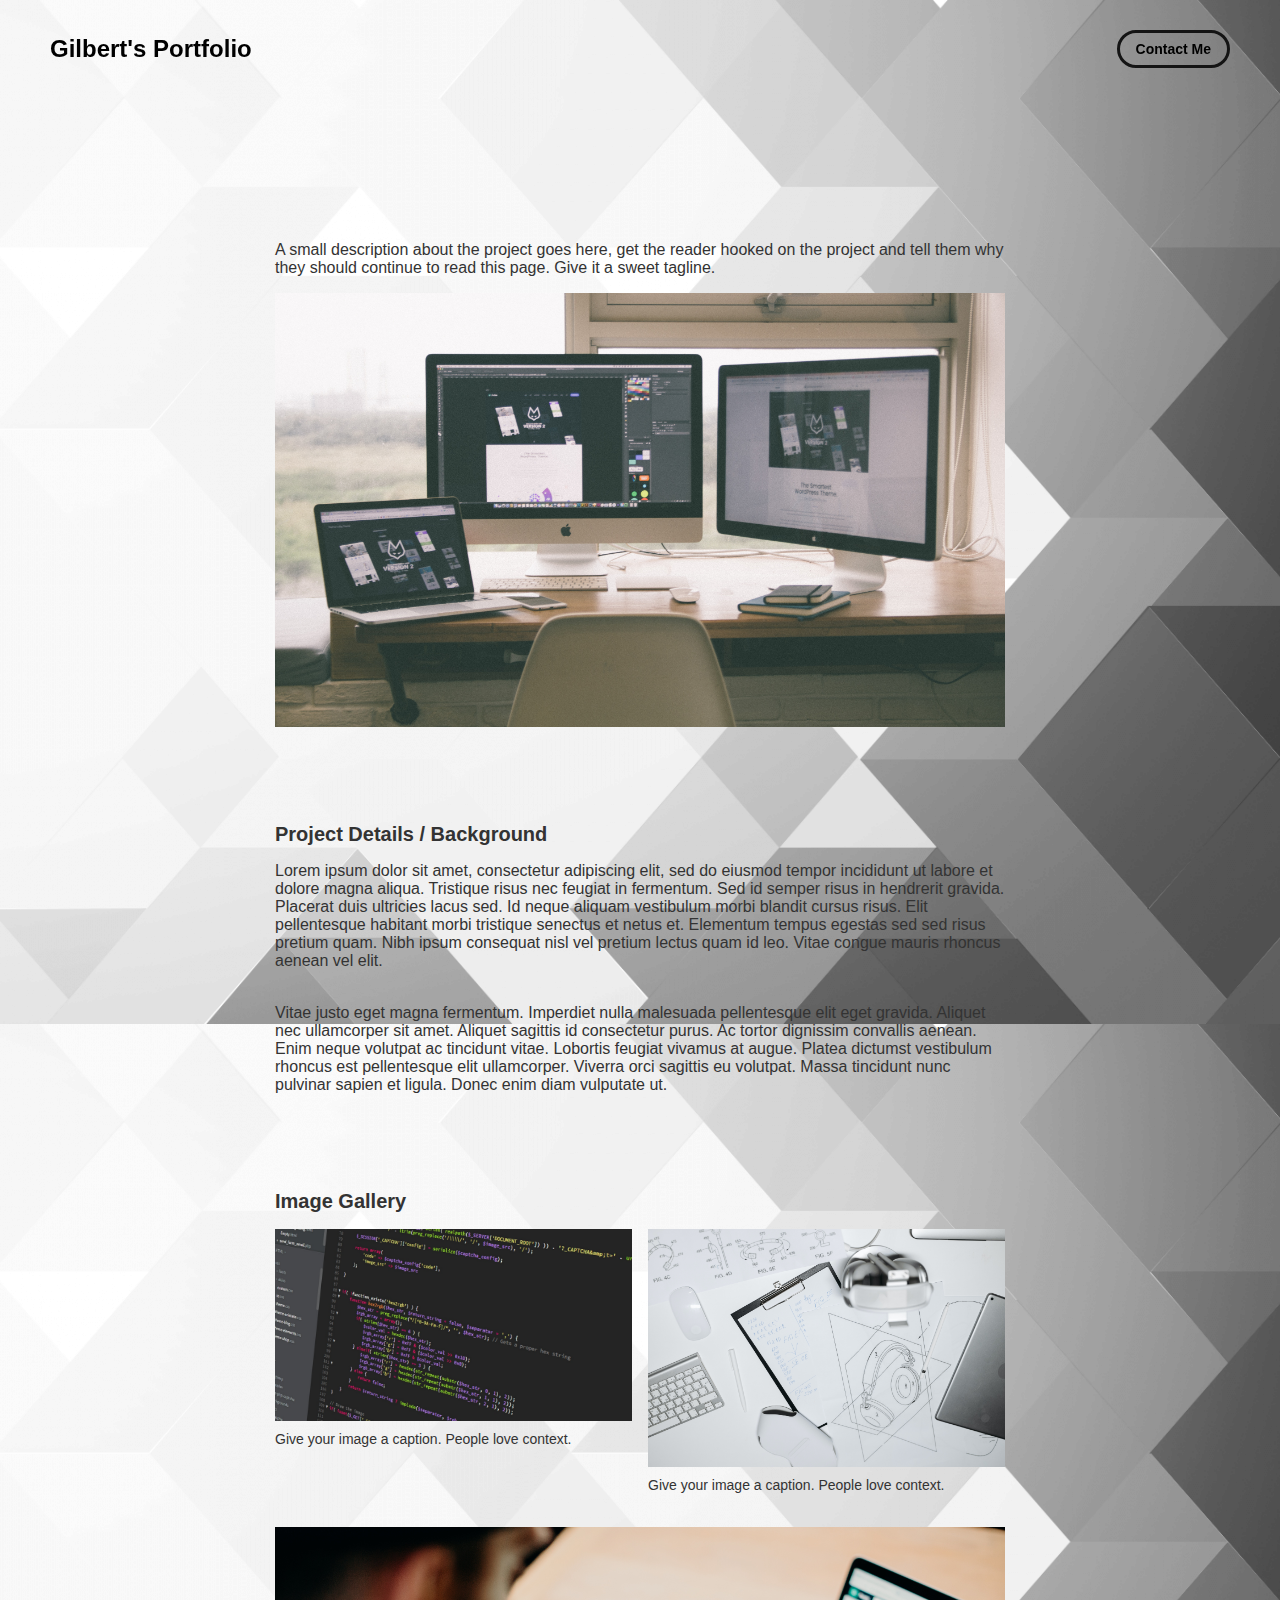
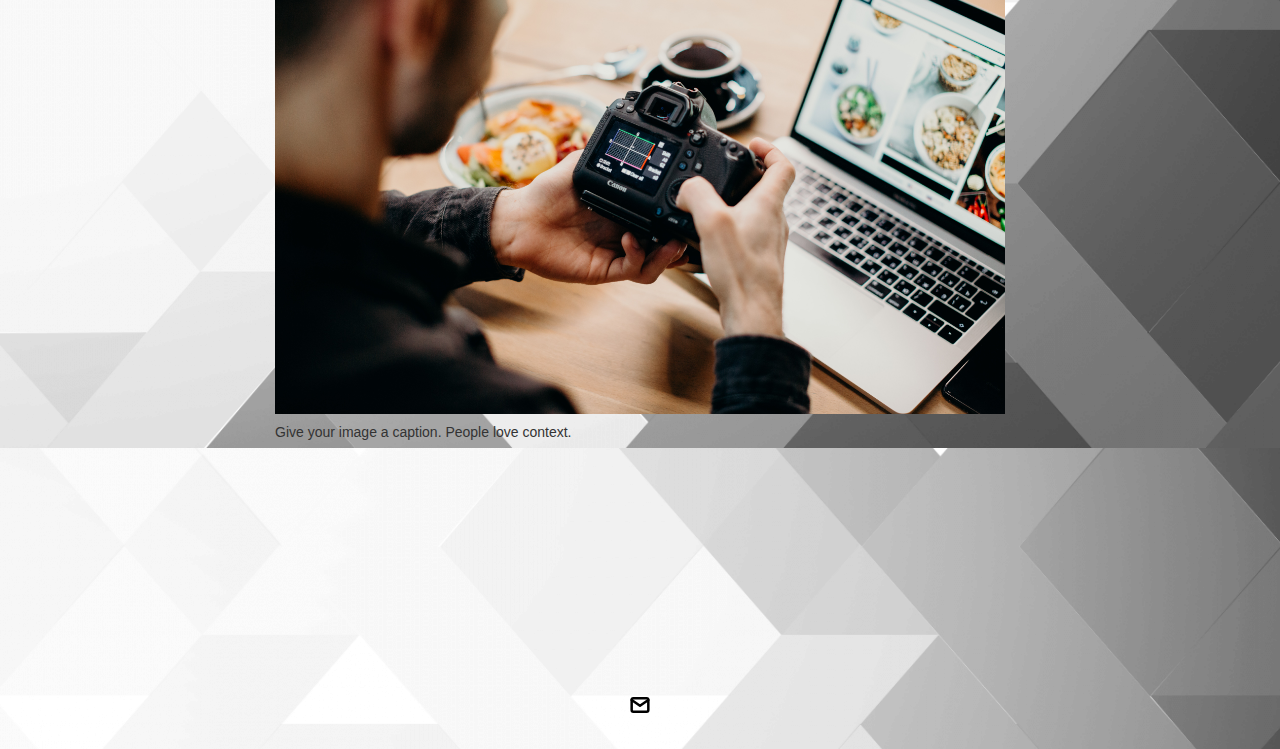
<file: project-pages/projectTA.html>
<!--
  IMPORTANT!

  Keep this file unchanged to use as a template for all future project pages.

  For every new project you add to your portfolio, make a copy of this file in the
  'project-pages' folder with a name related to the project.
-->


<!DOCTYPE html>
<html lang="en">
<head>
    <meta charset="utf-8">
    <!--
      TODO

      Upload your Unemployable (or whatever photo you like) to the assets/images folder
      and change the name of the image below to match the uploaded one

      Change the title in the <title> tag to whatever you would like the title of your portfolio to be

      This should be the same across all pages.
     -->
    <link rel="icon" href="../assets/images/test
          
          .png" />
    <title>Project Portfolio</title>
    <meta name="description" content="A project page describing TA application">
    <meta name="viewport" content="width=device-width, initial-scale=1" />

    <link rel="stylesheet" href="../css/layout.css">
    <link rel="stylesheet" href="../css/typography.css">
    <link rel="stylesheet" href="../css/utilities.css">

    <script defer src="../js/script.js"></script>
</head>
<body>
    <!-- NAVBAR -->
    <div class="navbar">
        <a class="nav-title-link" href="../index.html">
            <!--
              TODO - Change the "Portfolio Title" to whatever you want displayed in the top left

              (this should be the same across all pages)
             -->
            <span class="nav-title">Gilbert's Portfolio</span>
            <!--
              TODO - Change the email after 'mailto:' to your email address for contact

              (this should be the same across all pages)
            -->
            <a class="button" href="mailto:condongilbert@gmail.com">
                <span class="button-text">Contact Me</span>
            </a>
        </a>
    </div>

    <!-- MAIN PAGE CONTENT -->
    <div id="main-content">

        <!-- PROJECT HEADER -->
        <div id="project-header">
            <!--
              TODO

              - Change the 'main-title' text to the name of your project
              - Change the 'body-text' text to a short and sweet description of your project (maybe the same as the one on the project card)
              - Change "desktop.jpeg" to the image filename you uploaded in the assets/images folder.
            -->
            <div class="main-title"></div>
            <div class="body-text">A small description about the project goes here, get the reader hooked on the project and tell them why they should continue to read this page. Give it a sweet tagline.</div>
            <image class="project-header-image" src="../assets/images/desktop.jpeg">
        </div>

        <!-- PROJECT DETAILS -->
        <!--
          TODO

          - Change the 'subheader-text' to whatever header you want for project details
          - Add paragraphs using the <div class="body-text"></div> elements in the "project-details-content"
        -->
        <div id="project-details">
            <div class="subheader-text">Project Details / Background</div>
            <div class="project-details-content">
                <div class="body-text">Lorem ipsum dolor sit amet, consectetur adipiscing elit, sed do eiusmod tempor incididunt ut labore et dolore magna aliqua. Tristique risus nec feugiat in fermentum. Sed id semper risus in hendrerit gravida. Placerat duis ultricies lacus sed. Id neque aliquam vestibulum morbi blandit cursus risus. Elit pellentesque habitant morbi tristique senectus et netus et. Elementum tempus egestas sed sed risus pretium quam. Nibh ipsum consequat nisl vel pretium lectus quam id leo. Vitae congue mauris rhoncus aenean vel elit.</div>
                <div class="body-text">Vitae justo eget magna fermentum. Imperdiet nulla malesuada pellentesque elit eget gravida. Aliquet nec ullamcorper sit amet. Aliquet sagittis id consectetur purus. Ac tortor dignissim convallis aenean. Enim neque volutpat ac tincidunt vitae. Lobortis feugiat vivamus at augue. Platea dictumst vestibulum rhoncus est pellentesque elit ullamcorper. Viverra orci sagittis eu volutpat. Massa tincidunt nunc pulvinar sapien et ligula. Donec enim diam vulputate ut.</div>
            </div>
        </div>

        <!-- IMAGE GALLERY -->
        <div id="project-gallery">
            <!-- TODO - Change the 'subheader-text' to whatever you want the Gallery section header to say -->
            <div class="subheader-text">Image Gallery</div>
            <div class="project-gallery-content">
                <!--
                  TODO

                  This is where the images in the gallery live. Here's a simple gallery image for you to copy:

                  Full Width Image:

                    <div class="gallery-image-container">
                      <img src="../assets/images/IMAGE_NAME" class="gallery-image">
                      <span class="image-caption">IMAGE_CAPTION</span>
                    </div>

                  Half Width Image:

                    <div class="gallery-image-container half-width">
                      <img src="../assets/images/IMAGE_NAME" class="gallery-image">
                      <span class="image-caption">IMAGE_CAPTION</span>
                    </div>

                  - To add an image to the this area, copy one of the above, paste it below this comment, and change the following:
                      - IMAGE_NAME: the name of the image file in assets/images
                      - IMAGE_CAPTION: to the caption of the image
                -->
                <div class="gallery-image-container half-width">
                    <img src="../assets/images/code.jpeg" class="gallery-image">
                    <span class="image-caption">Give your image a caption. People love context.</span>
                </div>
                <div class="gallery-image-container half-width">
                    <img src="../assets/images/sketchbook.jpeg" class="gallery-image">
                    <span class="image-caption">Give your image a caption. People love context.</span>
                </div>
                <div class="gallery-image-container">
                    <img src="../assets/images/camera.jpeg" class="gallery-image">
                    <span class="image-caption">Give your image a caption. People love context.</span>
                </div>
            </div>
        </div>
    </div>

    <!-- FOOTER -->
    <div id="footer">

        <a class="icon-link" href=":condongilbert@gmail.com">
            <image src="../assets/icons/mail.svg" class="footer-icon" />
        </a>
    </div>

</body>
</html>
</file>
<file: css/layout.css>
* {
  box-sizing: border-box;
}

html {
  text-size-adjust: none;
  -webkit-text-size-adjust: none;
  -moz-text-size-adjust: none;
  -ms-text-size-adjust: none;
}

body {
  background-image: url('../assets/images/5651978.png');/* Replace with your pattern image path */
  color: #333; /* Set text color */
  margin: 0;
  font-family: Arial, sans-serif;
}




/* Main Page Layout */

#main-content {
  margin: 225px 425px;
  display: flex;
  flex-direction: column;
  gap: 96px;
}




/* Portfolio Header */

#portfolio-header {
  display: flex;
  gap: 20px;
  align-items: center;
}

#portfolio-header-image-container {
  display: flex;
  flex-direction: column;
  gap: 10px;
  flex-basis: 50%;
}

.portfolio-header-image {
  width: 100%;
  height: auto;
}

#portfolio-header-text-container {
  display: flex;
  flex-direction: column;
  gap: 34px;
  flex-basis: 50%;
}




/* About Section */

#about-section {
  display: flex;
  flex-direction: column;
  gap: 16px;
}

.about-section-content {
  display: flex;
  flex-direction: column;
  gap: 34px;
}




/* Project Section */

#my-work-section {
  display: flex;
  flex-direction: column;
  gap: 16px;
}

.projects-container {
  display: flex;
  gap: 34px 16px;
  flex-wrap: wrap;
}

    /* Project Cards */

    .project-card {
      max-width: calc((100% - 32px) / 3);
      display: flex;
      flex-direction: column;
      gap: 34px;
    }

    .project-card-text-container {
      flex-direction: column;
      display: flex;
      gap: 16px
    }

    .project-image {
      width: 100%;
      height: 200px;
      object-fit: cover;
      object-position: center;
    }




/* Project Pages */

#project-header {
  display: flex;
  flex-direction: column;
  gap: 16px;
}

.project-header-image {
  width: 100%;
  height: auto;
}

#project-details {
  display: flex;
  flex-direction: column;
  gap: 16px;
}

.project-details-content {
  display: flex;
  flex-direction: column;
  gap: 34px;
}

    /* Project Gallery */

    #project-gallery {
      display: flex;
      flex-direction: column;
      gap: 16px;
    }

    .project-gallery-content {
      display: flex;
      flex-wrap: wrap;
      gap: 34px 16px;
    }

    .gallery-image-container {
      width: 100%;
      display: flex;
      flex-direction: column;
      gap: 10px;
    }

    .gallery-image-container.half-width {
      width: calc((100% - 16px) / 2);
    }

    .gallery-image {
      width: 100%;
      height: auto;
    }


/* Extra Extra large devices (large laptops and desktops, 1200px and below) */
@media only screen and (max-width: 1600px) {
  #main-content {
    margin: 225px 275px;
  }
}

/* Extra large devices (large laptops and desktops, 1200px and below) */
@media only screen and (max-width: 1200px) {
  #main-content {
    margin: 225px 175px;
  }
}

/* Large devices (laptops/desktops, 1000px and below) */
@media only screen and (max-width: 1000px) {
  #main-content {
    margin: 225px 75px;
  }
}

/* Small devices (portrait tablets and large phones, 800px and below) */
@media only screen and (max-width: 800px) {
  #main-content {
    margin: 150px 50px;
  }

  #portfolio-header {
    flex-direction: column;
  }

  .project-card {
    max-width: calc((100% - 16px) / 2);
  }
}

/* Small devices (portrait tablets and large phones, 600px and below) */
@media only screen and (max-width: 600px) {
  #main-content {
    margin: 125px 20px;
  }

  .project-card {
    max-width: 100%;
  }
}
</file>
<file: css/typography.css>
body {
  font-family: "Helvetica Neue", Helvetica, Arial, sans-serif;
}

.nav-title {
  font-weight: 700;
  font-size: 24px;
}

.button-text {
  font-size: 14px;
  font-weight: 700;
}

.image-caption {
  font-size: 14px;
  font-weight: 500;
}

.main-title {
  font-size: 40px;
  font-weight: 700;
}

.subheader-text {
  font-size: 20px;
  font-weight: 700;
}

.body-text {
  font-size: 16px;
  font-weight: 500;
}

.project-card-text {
  overflow: hidden;
  text-overflow: ellipsis;
  display: -webkit-box;
  -webkit-line-clamp: 4;
  -webkit-box-orient: vertical;
}

.project-title {
  overflow: hidden;
  text-overflow: ellipsis;
  display: -webkit-box;
  -webkit-line-clamp: 1;
  -webkit-box-orient: vertical;
}
</file>
<file: css/utilities.css>
/* Icons */

.right-arrow-icon {
  width: 16px;
  height: 16px;
  margin-top: 1px;
}

.footer-icon {
  width: 20px;
  height: 20px;
}

a.icon-link {
  transition: transform 200ms ease-in-out;
}

a.icon-link:hover {
  cursor: pointer;
  stroke-width: 5;
  margin: 0;
  transform: rotate(15deg);
}


/* Navbar Styling */

.navbar {
  width: 100%;
  padding: 30px 50px;
  display: flex;
  justify-content: space-between;
  align-items: center;
  position: fixed;
  top: 0;
  left: 0;
}

.nav-title-link {
  color: black;
  text-decoration: none;
}

.nav-title-link:hover {
  text-decoration: underline;
}

/* Small devices (portrait tablets and large phones, 800px and below) */
@media only screen and (max-width: 800px) {
  .navbar {
    padding: 20px 20px;
    background-color: white
  }
}


/* Button Styling */

a.button {
  padding: 8px 16px;
  border: 3px solid #141414;
  border-radius: 50px;
  color: black;
  text-decoration: none;
  width: fit-content;
  display: flex;
  gap: 5px;
  align-items: center;
}

a.button:hover {
  text-decoration: underline;
  text-decoration-thickness: 2px;
  cursor: pointer;
}


/* Footer Styling */

#footer {
  width: 100%;
  display: flex;
  padding: 30px 50px;
  justify-content: center;
  align-items: center;
  gap: 16px;
}

/* Link Styling */
a.no-underline {
  text-decoration: none;
  color: black
}

a.no-underline:hover {
  text-decoration: underline;
  cursor: pointer;
}

/* Small devices (portrait tablets and large phones, 800px and below) */
@media only screen and (max-width: 800px) {
  #footer {
    padding: 20px 20px;
  }
}
</file>
<file: Portfolio/css/layout.css>
* {
  box-sizing: border-box;
}

html {
  text-size-adjust: none;
  -webkit-text-size-adjust: none;
  -moz-text-size-adjust: none;
  -ms-text-size-adjust: none;
}

body {
  margin: 0;
  -webkit-font-smoothing: antialiased;
  -moz-osx-font-smoothing: grayscale;
}




/* Main Page Layout */

#main-content {
  margin: 225px 425px;
  display: flex;
  flex-direction: column;
  gap: 96px;
}




/* Portfolio Header */

#portfolio-header {
  display: flex;
  gap: 20px;
  align-items: center;
}

#portfolio-header-image-container {
  display: flex;
  flex-direction: column;
  gap: 10px;
  flex-basis: 50%;
}

.portfolio-header-image {
  width: 100%;
  height: auto;
}

#portfolio-header-text-container {
  display: flex;
  flex-direction: column;
  gap: 34px;
  flex-basis: 50%;
}




/* About Section */

#about-section {
  display: flex;
  flex-direction: column;
  gap: 16px;
}

.about-section-content {
  display: flex;
  flex-direction: column;
  gap: 34px;
}




/* Project Section */

#my-work-section {
  display: flex;
  flex-direction: column;
  gap: 16px;
}

.projects-container {
  display: flex;
  gap: 34px 16px;
  flex-wrap: wrap;
}

    /* Project Cards */

    .project-card {
      max-width: calc((100% - 32px) / 3);
      display: flex;
      flex-direction: column;
      gap: 34px;
    }

    .project-card-text-container {
      flex-direction: column;
      display: flex;
      gap: 16px
    }

    .project-image {
      width: 100%;
      height: 200px;
      object-fit: cover;
      object-position: center;
    }




/* Project Pages */

#project-header {
  display: flex;
  flex-direction: column;
  gap: 16px;
}

.project-header-image {
  width: 100%;
  height: auto;
}

#project-details {
  display: flex;
  flex-direction: column;
  gap: 16px;
}

.project-details-content {
  display: flex;
  flex-direction: column;
  gap: 34px;
}

    /* Project Gallery */

    #project-gallery {
      display: flex;
      flex-direction: column;
      gap: 16px;
    }

    .project-gallery-content {
      display: flex;
      flex-wrap: wrap;
      gap: 34px 16px;
    }

    .gallery-image-container {
      width: 100%;
      display: flex;
      flex-direction: column;
      gap: 10px;
    }

    .gallery-image-container.half-width {
      width: calc((100% - 16px) / 2);
    }

    .gallery-image {
      width: 100%;
      height: auto;
    }


/* Extra Extra large devices (large laptops and desktops, 1200px and below) */
@media only screen and (max-width: 1600px) {
  #main-content {
    margin: 225px 275px;
  }
}

/* Extra large devices (large laptops and desktops, 1200px and below) */
@media only screen and (max-width: 1200px) {
  #main-content {
    margin: 225px 175px;
  }
}

/* Large devices (laptops/desktops, 1000px and below) */
@media only screen and (max-width: 1000px) {
  #main-content {
    margin: 225px 75px;
  }
}

/* Small devices (portrait tablets and large phones, 800px and below) */
@media only screen and (max-width: 800px) {
  #main-content {
    margin: 150px 50px;
  }

  #portfolio-header {
    flex-direction: column;
  }

  .project-card {
    max-width: calc((100% - 16px) / 2);
  }
}

/* Small devices (portrait tablets and large phones, 600px and below) */
@media only screen and (max-width: 600px) {
  #main-content {
    margin: 125px 20px;
  }

  .project-card {
    max-width: 100%;
  }
}
</file>
<file: Portfolio/css/typography.css>
body {
  font-family: "Helvetica Neue", Helvetica, Arial, sans-serif;
}

.nav-title {
  font-weight: 700;
  font-size: 24px;
}

.button-text {
  font-size: 14px;
  font-weight: 700;
}

.image-caption {
  font-size: 14px;
  font-weight: 500;
}

.main-title {
  font-size: 40px;
  font-weight: 700;
}

.subheader-text {
  font-size: 20px;
  font-weight: 700;
}

.body-text {
  font-size: 16px;
  font-weight: 500;
}

.project-card-text {
  overflow: hidden;
  text-overflow: ellipsis;
  display: -webkit-box;
  -webkit-line-clamp: 4;
  -webkit-box-orient: vertical;
}

.project-title {
  overflow: hidden;
  text-overflow: ellipsis;
  display: -webkit-box;
  -webkit-line-clamp: 1;
  -webkit-box-orient: vertical;
}
</file>
<file: Portfolio/css/utilities.css>
/* Icons */

.right-arrow-icon {
  width: 16px;
  height: 16px;
  margin-top: 1px;
}

.footer-icon {
  width: 20px;
  height: 20px;
}

a.icon-link {
  transition: transform 200ms ease-in-out;
}

a.icon-link:hover {
  cursor: pointer;
  stroke-width: 5;
  margin: 0;
  transform: rotate(15deg);
}


/* Navbar Styling */

.navbar {
  width: 100%;
  padding: 30px 50px;
  display: flex;
  justify-content: space-between;
  align-items: center;
  position: fixed;
  top: 0;
  left: 0;
}

.nav-title-link {
  color: black;
  text-decoration: none;
}

.nav-title-link:hover {
  text-decoration: underline;
}

/* Small devices (portrait tablets and large phones, 800px and below) */
@media only screen and (max-width: 800px) {
  .navbar {
    padding: 20px 20px;
    background-color: white
  }
}


/* Button Styling */

a.button {
  padding: 8px 16px;
  border: 3px solid #141414;
  border-radius: 50px;
  color: black;
  text-decoration: none;
  width: fit-content;
  display: flex;
  gap: 5px;
  align-items: center;
}

a.button:hover {
  text-decoration: underline;
  text-decoration-thickness: 2px;
  cursor: pointer;
}


/* Footer Styling */

#footer {
  width: 100%;
  display: flex;
  padding: 30px 50px;
  justify-content: center;
  align-items: center;
  gap: 16px;
}

/* Link Styling */
a.no-underline {
  text-decoration: none;
  color: black
}

a.no-underline:hover {
  text-decoration: underline;
  cursor: pointer;
}

/* Small devices (portrait tablets and large phones, 800px and below) */
@media only screen and (max-width: 800px) {
  #footer {
    padding: 20px 20px;
  }
}
</file>
